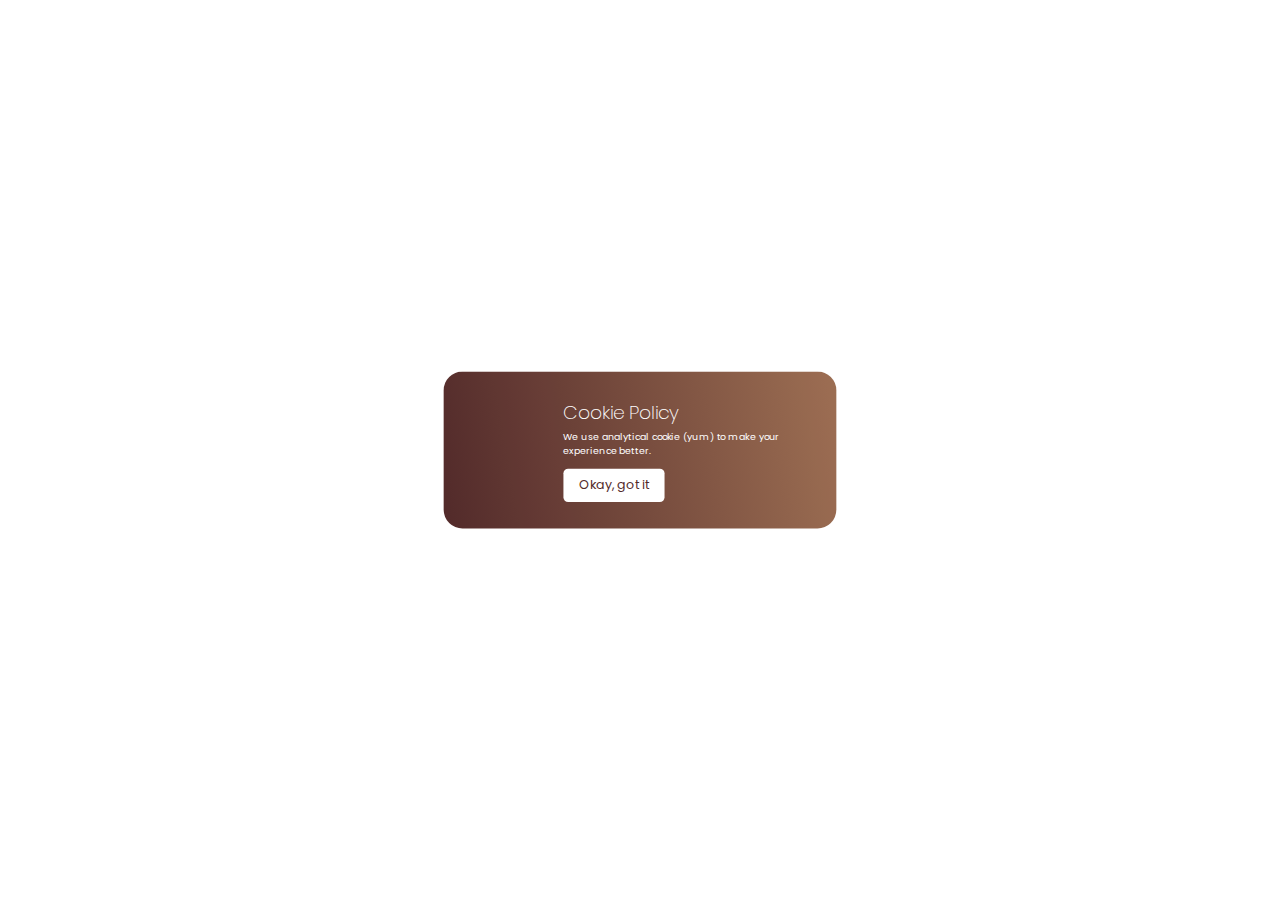
<file: cookies/index.html>
<!DOCTYPE html>
<html lang="en">
  <head>
    <meta charset="UTF-8" />
    <meta http-equiv="X-UA-Compatible" content="IE=edge" />
    <meta name="viewport" content="width=device-width, initial-scale=1.0" />
    <title>Cookie Popup</title>
    <link rel="preconnect" href="https://fonts.googleapis.com" />
    <link rel="preconnect" href="https://fonts.gstatic.com" crossorigin />
    <link
      href="https://fonts.googleapis.com/css2?family=Poppins:wght@200;300;400&display=swap"
      rel="stylesheet"
    />
    <script src="https://cdnjs.cloudflare.com/ajax/libs/gsap/3.10.4/gsap.min.js"></script>
    <link rel="stylesheet" href="style.css" />
  </head>
  <body>
    <div class="cookie-container">
      <!-- This is our cookie -->
      <svg
        class="cookie"
        width="106"
        height="106"
        viewBox="0 0 106 106"
        fill="none"
        xmlns="http://www.w3.org/2000/svg"
      >
        <g id="cookies-svgrepo-com 1" clip-path="url(#clip0_1_2)">
          <g>
            <path
              id="Vector"
              d="M99.2988 51.4183L94.2595 52.4261C92.5825 52.7615 90.8971 51.8893 90.2025 50.3264L84.8046 38.1807C84.3476 37.1524 83.4425 36.3922 82.351 36.1191L79.5389 35.4162C77.9117 35.0094 76.7703 33.5476 76.7703 31.8702V12.3811C76.7703 11.4704 76.4301 10.5923 75.8167 9.91908L69.0273 2.46885C62.906 0.530418 56.3075 -0.334351 49.4473 0.117391C23.0809 1.85438 1.72167 23.3028 0.112832 49.6772C-1.76432 80.454 22.6401 106 53.0114 106C81.9798 106 105.505 82.7556 105.989 53.9025L101.65 51.7334C100.923 51.3696 100.096 51.2589 99.2988 51.4183Z"
              fill="#FFE6A1"
            />
            <g id="Group">
              <path
                id="Vector_2"
                d="M69.4596 89.5516C69.1379 89.5516 68.8209 89.5331 68.5006 89.5274C66.4924 91.7801 63.577 93.2067 60.3217 93.2067C55.5268 93.2067 51.4616 90.124 49.9715 85.8368C43.413 83.2413 37.4973 79.3797 32.5256 74.546C31.7735 74.7727 30.9924 74.9308 30.1663 74.9308C25.6243 74.9308 21.9422 71.2488 21.9422 66.7067C21.9422 65.1204 22.4126 63.6524 23.1906 62.3961C23.1349 62.2965 23.0755 62.1999 23.0202 62.0999C17.3155 61.7131 12.8045 56.9752 12.8045 51.1723C12.8045 47.7524 14.3709 44.6997 16.8244 42.6886C16.5919 40.674 16.4596 38.6289 16.4596 36.5516C16.4596 26.1278 19.481 16.4153 24.6781 8.21852C9.85759 17.6153 0.0113869 34.1527 0.0113869 53C0.0113869 82.2711 23.7403 106 53.0114 106C71.8587 106 88.3959 96.1538 97.7929 81.3333C89.5961 86.5304 79.8836 89.5516 69.4596 89.5516Z"
                fill="#FFD796"
              />
              <path
                id="Vector_3"
                d="M41.1321 43.8621C43.6555 43.8621 45.7011 41.8165 45.7011 39.2931C45.7011 36.7697 43.6555 34.7241 41.1321 34.7241C38.6088 34.7241 36.5632 36.7697 36.5632 39.2931C36.5632 41.8165 38.6088 43.8621 41.1321 43.8621Z"
                fill="#FFD796"
              />
              <path
                id="Vector_4"
                d="M89.5632 74.0172C92.0865 74.0172 94.1321 71.9716 94.1321 69.4482C94.1321 66.9248 92.0865 64.8792 89.5632 64.8792C87.0398 64.8792 84.9942 66.9248 84.9942 69.4482C84.9942 71.9716 87.0398 74.0172 89.5632 74.0172Z"
                fill="#FFD796"
              />
              <path
                id="Vector_5"
                d="M47.9855 74.0172C49.7518 74.0172 51.1837 72.5853 51.1837 70.819C51.1837 69.0526 49.7518 67.6208 47.9855 67.6208C46.2192 67.6208 44.7873 69.0526 44.7873 70.819C44.7873 72.5853 46.2192 74.0172 47.9855 74.0172Z"
                fill="#FFD796"
              />
              <path
                id="Vector_6"
                d="M72.658 44.7757C74.4244 44.7757 75.8562 43.3438 75.8562 41.5775C75.8562 39.8111 74.4244 38.3792 72.658 38.3792C70.8917 38.3792 69.4598 39.8111 69.4598 41.5775C69.4598 43.3438 70.8917 44.7757 72.658 44.7757Z"
                fill="#FFD796"
              />
              <path
                id="Vector_7"
                d="M59.865 16.4482C61.6313 16.4482 63.0632 15.0163 63.0632 13.25C63.0632 11.4837 61.6313 10.0518 59.865 10.0518C58.0986 10.0518 56.6667 11.4837 56.6667 13.25C56.6667 15.0163 58.0986 16.4482 59.865 16.4482Z"
                fill="#FFD796"
              />
            </g>
            <g id="Group_2">
              <path
                id="Vector_8"
                d="M50.3519 47.076L48.2391 50.5974C46.9762 52.7021 48.1058 55.4287 50.4868 56.0239L56.7756 57.5961C58.7341 58.0857 60.7187 56.8951 61.2082 54.9366L61.9276 52.0588C62.0731 51.4767 62.0731 50.868 61.9276 50.2858L61.167 47.2431C60.6939 45.3502 58.8174 44.1627 56.9042 44.5453L52.7694 45.3721C51.7595 45.5744 50.8819 46.193 50.3519 47.076Z"
                fill="#B97850"
              />
              <path
                id="Vector_9"
                d="M60.9007 69.7018L58.6973 73.3742C57.6019 75.2 58.2925 77.5719 60.1968 78.5241L67.2115 82.0314C69.3029 83.0773 71.8249 81.9171 72.3922 79.6487L73.1147 76.7585L73.9592 73.38C74.4849 71.2773 73.0758 69.1816 70.9299 68.875L64.5515 67.9636C63.0961 67.7558 61.6572 68.4408 60.9007 69.7018Z"
                fill="#B97850"
              />
              <path
                id="Vector_10"
                d="M22.4449 47.8983L19.7558 52.3804C18.8928 53.8186 19.1195 55.6595 20.3054 56.8456L24.5376 61.0779C26.0781 62.6185 28.6154 62.4779 29.9765 60.7767L33.6047 56.2413C34.3173 55.3506 34.5732 54.1782 34.2964 53.0714L33.4689 49.7614C33.1262 48.3909 32.0248 47.3408 30.6398 47.0636L26.2959 46.1949C24.7812 45.8918 23.2397 46.5738 22.4449 47.8983Z"
                fill="#B97850"
              />
              <path
                id="Vector_11"
                d="M37.3259 18.2227L35.2522 21.6789C34.0492 23.684 35.0123 26.2876 37.2306 27.0271L41.7305 28.527C43.0439 28.9647 44.4918 28.6229 45.4709 27.6441L47.893 25.222C48.8008 24.3142 49.1658 22.9964 48.8544 21.7509L48.2209 19.2171C47.8141 17.5896 46.352 16.448 44.6747 16.448H40.4599C39.1763 16.4482 37.9865 17.1219 37.3259 18.2227Z"
                fill="#B97850"
              />
              <path
                id="Vector_12"
                d="M81.4701 46.4723L79.3545 48.588C77.9272 50.0152 77.9272 52.3296 79.3545 53.7571L80.3898 54.7925C81.5024 55.9051 83.2017 56.1808 84.6091 55.4771L90.5958 52.4839C92.1281 51.7177 92.9229 49.9902 92.5074 48.3281L92.2362 47.2435C91.7631 45.3506 89.8866 44.1631 87.9734 44.5457L83.3382 45.4728C82.6303 45.614 81.9804 45.962 81.4701 46.4723Z"
                fill="#B97850"
              />
              <path
                id="Vector_13"
                d="M67.8791 20.3835L65.4517 23.6202C64.56 24.809 64.477 26.4197 65.2416 27.694L67.4876 31.4373C68.5613 33.2269 70.913 33.7556 72.6493 32.5981L77.2102 29.5574C78.9563 28.3935 79.3659 26.0017 78.1069 24.3231L75.6275 21.0172C75.1813 20.4224 74.5646 19.9777 73.8592 19.7427L71.9591 19.1092C70.4664 18.6113 68.823 19.1247 67.8791 20.3835Z"
                fill="#B97850"
              />
              <path
                id="Vector_14"
                d="M36.6008 78.1305L34.2142 81.1138C32.682 83.0291 33.4337 85.8799 35.711 86.791L38.9169 88.0734C39.7885 88.422 40.7605 88.422 41.6319 88.0734L45.2297 86.6341C47.3853 85.772 48.2014 83.1446 46.9137 81.2128L46.2957 80.2859C45.9427 79.7565 45.4581 79.3288 44.8891 79.0441L41.0901 77.1446C39.5479 76.3738 37.6774 76.7848 36.6008 78.1305Z"
                fill="#B97850"
              />
            </g>
            <g id="Group_3">
              <path
                id="Vector_15"
                d="M29.073 60.6438L24.8409 56.4117C23.655 55.2258 23.4281 53.3847 24.2912 51.9466L26.9803 47.4646C27.2097 47.0824 27.5128 46.7721 27.848 46.5054L26.2961 46.1953C24.7814 45.8924 23.2397 46.5744 22.4449 47.8987L19.7558 52.3808C18.8928 53.819 19.1195 55.6599 20.3054 56.846L24.5376 61.0781C25.9654 62.506 28.2382 62.4717 29.6481 61.1069C29.4461 60.973 29.2514 60.8225 29.073 60.6438Z"
                fill="#A5694B"
              />
              <path
                id="Vector_16"
                d="M45.3912 27.2258L40.8914 25.7261C38.6732 24.9866 37.7097 22.383 38.913 20.3779L40.9866 16.9217C41.092 16.7457 41.2313 16.601 41.3619 16.4482H40.4597C39.1759 16.4482 37.9861 17.1219 37.3255 18.2229L35.2518 21.6789C34.0486 23.684 35.0117 26.2876 37.2302 27.0271L41.73 28.527C43.0435 28.9647 44.4914 28.6229 45.4705 27.644L45.811 27.3035C45.6711 27.2745 45.5291 27.2718 45.3912 27.2258Z"
                fill="#A5694B"
              />
              <path
                id="Vector_17"
                d="M60.2436 56.5452L53.9548 54.973C51.5736 54.3776 50.444 51.6512 51.7071 49.5465L53.8198 46.0251C54.0714 45.6059 54.4055 45.2521 54.7908 44.9682L52.7694 45.3725C51.7597 45.5744 50.8817 46.1932 50.3519 47.0764L48.2391 50.5978C46.9762 52.7025 48.1058 55.4291 50.4868 56.0243L56.7756 57.5965C58.1004 57.9277 59.4254 57.4781 60.303 56.5541C60.2832 56.5491 60.2635 56.5502 60.2436 56.5452Z"
                fill="#A5694B"
              />
              <path
                id="Vector_18"
                d="M70.9018 31.1211L68.6557 27.3778C67.8911 26.1035 67.9742 24.4932 68.8658 23.3041L71.2933 20.0675C71.5591 19.7129 71.8891 19.4351 72.2469 19.2046L71.9589 19.1088C70.4662 18.6113 68.8228 19.1247 67.8787 20.3833L65.4515 23.6198C64.5598 24.8088 64.4768 26.4193 65.2413 27.6935L67.4874 31.4369C68.5576 33.2204 70.8964 33.7494 72.6309 32.6072C71.9359 32.318 71.3206 31.819 70.9018 31.1211Z"
                fill="#A5694B"
              />
              <path
                id="Vector_19"
                d="M83.3233 54.549C81.8958 53.1215 81.8958 50.8073 83.3233 49.3799L85.4389 47.2642C85.949 46.7541 86.5989 46.4061 87.3067 46.2647L91.2082 45.4844C90.3735 44.691 89.1816 44.3037 87.9732 44.5455L83.3379 45.4726C82.6303 45.6142 81.9804 45.962 81.4701 46.4721L79.3545 48.5878C77.9272 50.0152 77.9272 52.3294 79.3545 53.7569L80.3898 54.7923C81.4335 55.8359 82.9862 56.1094 84.3369 55.563L83.3233 54.549Z"
                fill="#A5694B"
              />
              <path
                id="Vector_20"
                d="M64.7248 78.2174C62.8205 77.2653 62.1297 74.8933 63.2253 73.0675L65.4287 69.3954C65.7177 68.9141 66.1262 68.5491 66.5767 68.2532L64.5519 67.964C63.0961 67.7559 61.6574 68.4408 60.9009 69.7018L58.6975 73.3741C57.6021 75.2 58.2928 77.5719 60.197 78.5241L67.2117 82.0314C68.6097 82.7305 70.1875 82.4287 71.2577 81.4842L64.7248 78.2174Z"
                fill="#A5694B"
              />
              <path
                id="Vector_21"
                d="M42.572 87.4624L39.3662 86.1801C37.089 85.2693 36.3373 82.4181 37.8693 80.5028L40.256 77.5195C40.4075 77.3301 40.5777 77.1645 40.7574 77.0129C39.2862 76.4496 37.6018 76.879 36.6008 78.1305L34.2142 81.1138C32.682 83.029 33.4337 85.8799 35.711 86.791L38.9169 88.0734C39.7885 88.422 40.7605 88.422 41.6319 88.0734L42.9107 87.5618C42.7975 87.5289 42.6822 87.5065 42.572 87.4624Z"
                fill="#A5694B"
              />
            </g>
            <path
              id="Vector_22"
              d="M14.6299 74.9292C14.356 74.9292 14.0765 74.8668 13.8144 74.7364C12.9113 74.2849 12.5453 73.1874 12.997 72.2843L14.8247 68.6292C15.2764 67.7261 16.3712 67.3638 17.2768 67.8118C18.1798 68.2636 18.5459 69.3608 18.0941 70.2639L16.2664 73.9191C15.9462 74.5596 15.3011 74.9292 14.6299 74.9292Z"
              fill="#C98850"
            />
            <path
              id="Vector_23"
              d="M47.5286 98.6895H45.7009C44.6916 98.6895 43.8732 97.8722 43.8732 96.8619C43.8732 95.8517 44.6916 95.0342 45.7009 95.0342H47.5286C48.5379 95.0342 49.3562 95.8515 49.3562 96.8619C49.3562 97.8722 48.5379 98.6895 47.5286 98.6895Z"
              fill="#925F4A"
            />
            <path
              id="Vector_24"
              d="M40.2164 63.9654C39.9425 63.9654 39.663 63.9031 39.4009 63.7727C38.4979 63.3209 38.1318 62.2235 38.5836 61.3206L40.4113 57.6655C40.862 56.7642 41.957 56.4001 42.8633 56.8481C43.7664 57.2998 44.1324 58.3971 43.6807 59.3002L41.853 62.9553C41.5327 63.5961 40.8874 63.9654 40.2164 63.9654Z"
              fill="#C98850"
            />
            <g id="Group_4">
              <path
                id="Vector_25"
                d="M29.251 34.7241C28.9771 34.7241 28.6976 34.6618 28.4355 34.5314L24.7804 32.7037C23.8773 32.2519 23.5113 31.1547 23.963 30.2516C24.4137 29.3504 25.5096 28.9844 26.4151 29.4343L30.0703 31.2617C30.9733 31.7135 31.3394 32.8107 30.8876 33.7138C30.5673 34.3546 29.922 34.7241 29.251 34.7241Z"
                fill="#925F4A"
              />
              <path
                id="Vector_26"
                d="M51.1839 9.13774H47.5288C46.5195 9.13774 45.7011 8.32038 45.7011 7.31006C45.7011 6.29975 46.5195 5.48239 47.5288 5.48239H51.1839C52.1932 5.48239 53.0116 6.29975 53.0116 7.31006C53.0116 8.32038 52.1932 9.13774 51.1839 9.13774Z"
                fill="#925F4A"
              />
            </g>
            <path
              id="Vector_27"
              d="M58.4961 36.5516C57.8249 36.5516 57.1798 36.1822 56.8595 35.5415L55.0318 31.8863C54.5801 30.9833 54.9461 29.8856 55.8492 29.4343C56.7541 28.9844 57.8507 29.3504 58.3012 30.2516L60.1289 33.9067C60.5807 34.8098 60.2146 35.9075 59.3115 36.3588C59.049 36.4893 58.77 36.5516 58.4961 36.5516Z"
              fill="#C98850"
            />
            <g id="Group_5">
              <path
                id="Vector_28"
                d="M8.34046 45.5007C8.09471 45.3796 7.87174 45.2001 7.6939 44.9672C7.08316 44.1631 7.2403 43.0168 8.04461 42.4062L11.2996 39.9351C12.103 39.3241 13.2486 39.4827 13.8605 40.2858C14.4713 41.0899 14.3141 42.2362 13.5098 42.8468L10.2551 45.3177C9.6843 45.7508 8.9423 45.7972 8.34046 45.5007Z"
                fill="#925F4A"
              />
              <path
                id="Vector_29"
                d="M76.7701 65.7931C76.3024 65.7931 75.8347 65.6146 75.478 65.2577L71.8229 61.6026C71.109 60.8887 71.109 59.732 71.8229 59.0182C72.5367 58.3044 73.6934 58.3044 74.4072 59.0182L78.0624 62.6733C78.7762 63.3872 78.7762 64.5439 78.0624 65.2577C77.7053 65.6146 77.2376 65.7931 76.7701 65.7931Z"
                fill="#925F4A"
              />
            </g>
            <path
              id="Vector_30"
              d="M80.4252 84.069C79.9575 84.069 79.4899 83.8905 79.1331 83.5336C78.4193 82.8198 78.4193 81.6631 79.1331 80.9492L80.9608 79.1216C81.6747 78.4077 82.8313 78.4077 83.5452 79.1216C84.259 79.8354 84.259 80.9921 83.5452 81.7059L81.7175 83.5336C81.3604 83.8905 80.8929 84.069 80.4252 84.069Z"
              fill="#C98850"
            />
          </g>
          <g id="crumbs">
            <g id="Group_6">
              <path
                id="Vector_31"
                d="M84.0804 7.31028V11.9213C84.0804 13.2144 85.3861 14.0984 86.5867 13.6181L92.0695 11.425C92.7633 11.1474 93.2183 10.4754 93.2183 9.72819V7.31028C93.2183 6.301 92.3999 5.4826 91.3906 5.4826H85.9078C84.8988 5.4826 84.0804 6.301 84.0804 7.31028Z"
                fill="#FFE6A1"
              />
              <path
                id="Vector_32"
                d="M87.9877 21.7184L86.8215 29.8825C86.5471 31.8029 87.821 33.6032 89.723 33.9836L93.0701 34.6529C94.5226 34.9436 96.0066 34.3287 96.8283 33.0962L98.0871 31.2081C98.739 30.2299 98.881 28.9978 98.4682 27.8973L94.6553 17.7297C94.181 16.4652 92.5589 16.1139 91.6039 17.0689L89.0218 19.6508C88.4624 20.21 88.0997 20.9356 87.9877 21.7184Z"
                fill="#FFE6A1"
              />
            </g>
            <g id="Group_7">
              <path
                id="Vector_33"
                d="M97.15 31.4064L93.803 30.7371C91.9008 30.3566 90.6271 28.5562 90.9014 26.636L92.0676 18.4722C92.1718 17.744 92.5113 17.0791 93.0053 16.5379C92.5092 16.5128 91.9999 16.6724 91.6039 17.0683L89.0216 19.6504C88.4624 20.2096 88.0995 20.9352 87.9879 21.718L86.8217 29.8819C86.5473 31.8025 87.8212 33.6026 89.7232 33.9829L93.0703 34.6523C94.5226 34.9425 96.0068 34.3281 96.8285 33.0956L97.9297 31.4439C97.6705 31.4491 97.4111 31.4588 97.15 31.4064Z"
                fill="#FFD796"
              />
              <path
                id="Vector_34"
                d="M90.2418 9.96276C89.0412 10.4429 87.7355 9.55884 87.7355 8.26593V5.4826H85.9078C84.8985 5.4826 84.0801 6.301 84.0801 7.31028V11.9213C84.0801 13.2144 85.3859 14.0984 86.5865 13.6181L92.0693 11.425C92.763 11.1474 93.2181 10.4756 93.2181 9.72819V8.77233L90.2418 9.96276Z"
                fill="#FFD796"
              />
              <path
                id="Vector_35"
                d="M97.7846 39.8583L96.7043 42.0189C96.4472 42.5333 96.4472 43.1389 96.7043 43.6534L97.1972 44.6397C97.6889 45.6229 98.9309 45.9529 99.8456 45.3432L102.792 43.3791C103.3 43.0399 103.606 42.4694 103.606 41.8584V39.8893C103.606 38.642 102.384 37.7611 101.2 38.1557L98.8411 38.942C98.3815 39.095 98.0013 39.4246 97.7846 39.8583Z"
                fill="#FFD796"
              />
            </g>
          </g>
        </g>
      </svg>
      <div class="cookie-text">
        <h2 class="cookie-title">Cookie Policy</h2>
        <p class="cookie-subtitle">
          We use analytical cookie (yum) to make your experience better.
        </p>
        <button>Okay, got it</button>
      </div>
    </div>

    <script src="./app.js"></script>
  </body>
</html>
</file>
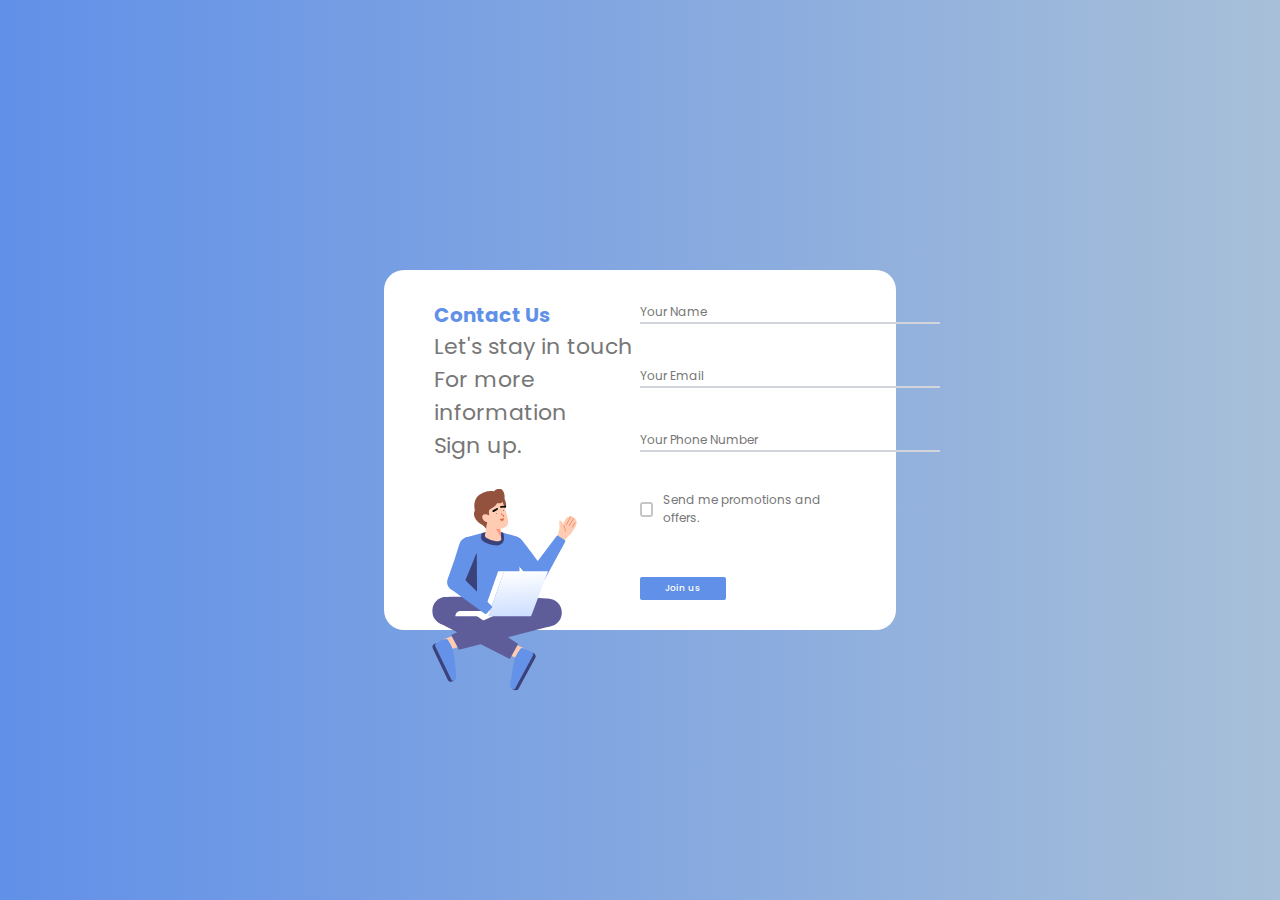
<file: form-anime/index.html>
<!DOCTYPE html>
<html lang="en">
  <head>
    <meta charset="UTF-8" />
    <meta http-equiv="X-UA-Compatible" content="IE=edge" />
    <meta name="viewport" content="width=device-width, initial-scale=1.0" />
    <link rel="preconnect" href="https://fonts.googleapis.com" />
    <link rel="preconnect" href="https://fonts.gstatic.com" crossorigin />
    <link
      href="https://fonts.googleapis.com/css2?family=Poppins:wght@200;300;400&display=swap"
      rel="stylesheet"
    />
    <script src="https://cdnjs.cloudflare.com/ajax/libs/gsap/3.10.4/gsap.min.js"></script>
    <link rel="stylesheet" href="style.css" />
    <title>Form Anime</title>
  </head>
  <body>
    <form>
      <!-- Left Side of the Form -->
      <div class="contact-left">
        <h1 class="title">Contact Us</h1>
        <p class="description">
          Let's stay in touch <br />
          For more information <br />
          Sign up.
        </p>
      </div>
      <!-- Right Side of the Form -->
      <div class="contact-right">
        <div class="input-container">
          <p class="placeholder">Your Name</p>
          <input type="text" autocomplete="off" class="input-name input" />
          <svg
            class="line-svg"
            width="300"
            height="2"
            viewBox="0 0 300 2"
            fill="none"
            xmlns="http://www.w3.org/2000/svg"
          >
            <path
              class="elastic-line"
              d="M0 0.999512C0 0.999512 60.5 0.999512 150 0.999512C239.5 0.999512 300 0.999512 300 0.999512"
              stroke="#D1D4DA"
              stroke-width="2"
            />
          </svg>
        </div>
        <div class="input-container">
          <p class="placeholder">Your Email</p>
          <input type="email" autocomplete="off" class="input-email input" />
          <svg
            class="line-svg"
            width="300"
            height="2"
            viewBox="0 0 300 2"
            fill="none"
            xmlns="http://www.w3.org/2000/svg"
          >
            <path
              class="elastic-line"
              d="M0 0.999512C0 0.999512 60.5 0.999512 150 0.999512C239.5 0.999512 300 0.999512 300 0.999512"
              stroke="#D1D4DA"
              stroke-width="2"
            />
          </svg>
        </div>
        <div class="input-container">
          <p class="placeholder">Your Phone Number</p>
          <input type="tel" autocomplete="off" class="input-number input" />
          <svg
            class="line-svg"
            width="300"
            height="2"
            viewBox="0 0 300 2"
            fill="none"
            xmlns="http://www.w3.org/2000/svg"
          >
            <path
              class="elastic-line"
              d="M0 0.999512C0 0.999512 60.5 0.999512 150 0.999512C239.5 0.999512 300 0.999512 300 0.999512"
              stroke="#D1D4DA"
              stroke-width="2"
            />
          </svg>
        </div>
        <div class="promo-container">
          <div class="checkbox-container">
            <span class="checkmark"></span>
            <div class="checkbox-fill"></div>
            <input type="checkbox" class="checkbox" />
            <svg
              width="19"
              height="16"
              viewBox="0 0 19 16"
              fill="none"
              xmlns="http://www.w3.org/2000/svg"
              class="tick-mark"
            >
              <path
                class="elastic-line"
                d="M2 8.5L6.5 13L17.5 2"
                stroke="white"
                stroke-width="4"
              />
            </svg>
          </div>
          <label class="checkbox-label">Send me promotions and offers.</label>
        </div>
        <button>Join us</button>
      </div>
      <!-- Character SVG -->
      <svg
        id="character"
        width="241"
        height="336"
        viewBox="0 0 241 336"
        fill="none"
        xmlns="http://www.w3.org/2000/svg"
      >
        <g>
          <path
            id="Vector"
            d="M6.93007 256.814L36.743 319.182L33.0458 320.95C31.7976 321.546 30.3642 321.623 29.0604 321.162C27.7565 320.702 26.6886 319.742 26.0927 318.495L0.776193 265.535C0.180297 264.288 0.103706 262.854 0.563854 261.55C1.0247 260.246 1.98468 259.179 3.23217 258.582L6.93007 256.814Z"
            fill="#3A4279"
          />
          <path
            id="Vector_2"
            d="M39.3886 242.73L18.8135 251.236L30.3562 267.559L48.5964 261.993L39.3886 242.73Z"
            fill="#FFCCB3"
          />
          <path
            id="Vector_3"
            d="M26.2462 251.887C26.2462 251.887 34.279 264.295 35.4909 271.227C36.7022 278.16 40.8526 313.227 39.736 316.388C38.9333 318.66 36.0179 319.635 34.1683 319.842C33.7624 319.885 33.3531 319.801 32.9974 319.601C32.6416 319.401 32.3562 319.095 32.1822 318.726L5.11971 262.113C4.66722 261.168 4.60389 260.084 4.94222 259.093C5.28124 258.102 5.99478 257.284 6.93109 256.814C10.6749 254.933 16.4021 252.114 18.8135 251.236C22.5406 249.88 25.0008 249.888 26.2462 251.887Z"
            fill="#6392E8"
          />
          <path
            id="Vector_4"
            d="M171.896 281.568L143.936 333.181C143.278 334.397 142.163 335.301 140.838 335.695C139.512 336.089 138.084 335.94 136.869 335.282L133.265 333.33L166.191 272.548L169.795 274.501C171.011 275.159 171.916 276.274 172.31 277.599C172.704 278.924 172.556 280.352 171.896 281.568Z"
            fill="#3A4279"
          />
          <path
            id="Vector_5"
            d="M134.488 256.843L154.607 266.377L142.254 282.096L124.318 275.616L134.488 256.843Z"
            fill="#FFCCB3"
          />
          <path
            id="Vector_6"
            d="M147.15 266.652C147.15 266.652 138.5 278.637 136.94 285.499C135.38 292.362 129.463 327.174 130.418 330.388C131.105 332.698 133.967 333.819 135.804 334.118C136.207 334.182 136.62 334.119 136.986 333.937C137.351 333.756 137.651 333.465 137.844 333.105L167.733 277.931C168.232 277.011 168.351 275.931 168.063 274.925C167.774 273.917 167.103 273.064 166.192 272.547C162.548 270.48 156.97 267.375 154.606 266.377C150.952 264.834 148.495 264.717 147.15 266.652Z"
            fill="#6392E8"
          />
          <path
            id="Vector_7"
            d="M195.099 183.321C195.099 183.321 202.801 221.569 196.824 229.063L44.5191 268.062L31.5312 243.734L120.47 203.376L138.282 178.962L195.099 183.321Z"
            fill="#5E5D9A"
          />
          <path
            id="Vector_8"
            d="M83.8226 181.09C83.8226 181.09 40.7559 178.754 19.4095 180.63C5.66418 181.838 0.709057 217.012 11.6781 223.411L129.4 283.687L143.272 258.619L67.3311 207.215L121.661 199.573L83.8226 181.09Z"
            fill="#5E5D9A"
          />
          <path
            id="Vector_9"
            d="M23.0297 226.405C35.7482 226.405 46.0587 216.095 46.0587 203.376C46.0587 190.657 35.7482 180.347 23.0297 180.347C10.3105 180.347 0 190.657 0 203.376C0 216.095 10.3105 226.405 23.0297 226.405Z"
            fill="#5E5D9A"
          />
          <path
            id="Vector_10"
            d="M192.998 229.379C205.717 229.379 216.028 219.069 216.028 206.349C216.028 193.631 205.717 183.32 192.998 183.32C180.279 183.32 169.969 193.631 169.969 206.349C169.969 219.069 180.279 229.379 192.998 229.379Z"
            fill="#5E5D9A"
          />
          <path
            id="Vector_11"
            d="M141.342 109.706C149.635 106.928 154.106 97.9532 151.329 89.6601C148.551 81.367 139.576 76.8957 131.283 79.6733C122.99 82.4509 118.518 91.4262 121.296 99.7193C124.074 108.012 133.049 112.484 141.342 109.706Z"
            fill="#6392E8"
          />
          <path
            id="Vector_12"
            d="M139.933 122.545C139.517 120.042 138.686 115.035 137.792 110.472L133.037 88.3867C133.037 88.3867 145.806 107.259 151.689 120.404C156.046 130.255 161.1 140.295 161.936 148.789L151.903 136.822L141.172 124.033L139.933 122.545Z"
            fill="#3A4279"
          />
          <path
            id="Vector_13"
            d="M223.729 59.417L230.689 46.5684L223.729 59.417Z"
            fill="#E56441"
          />
          <path
            id="Vector_14"
            d="M228.289 61.4987L235.874 49.5327L228.289 61.4987Z"
            fill="#E56441"
          />
          <path
            id="Vector_15"
            d="M233.708 63.7991L238.043 56.5522L233.708 63.7991Z"
            fill="#E56441"
          />
          <path
            id="Vector_16"
            d="M222.009 70.7293C221.972 66.2809 219.303 60.897 219.303 60.897L222.009 70.7293Z"
            fill="#E56441"
          />
          <g id="hand">
            <path
              id="Vector_17"
              d="M129.913 97.6787C127.487 85.7009 133.193 86.01 135.092 84.1054C135.092 84.1054 142.215 78.2313 147.643 83.7071C153.388 89.499 186.322 134.491 186.322 134.491L165.715 153.443L161.842 148.821L151.808 136.855L141.077 124.065L139.744 122.609L125.267 106.211C125.267 106.211 131.285 103.984 129.913 97.6787Z"
              fill="#6392E8"
            />
            <path
              id="Vector_18"
              d="M206.904 83.8368C211.801 74.906 209.448 73.3898 211.531 68.308C213.583 63.3494 209.939 51.0583 213.428 52.734C216.916 54.4103 217.995 58.8642 217.995 58.8642C220.381 54.6442 222.578 46.8794 228.288 45.9904C234 45.1015 234.506 46.8989 237.743 49.5554C246.355 56.7207 235.373 67.4893 233.54 71.5903C232.361 74.1604 223.696 81.9969 222.736 83.7101L218.375 90.0359L206.904 83.8368Z"
              fill="#FFCCB3"
            />
            <path
              id="Vector_19"
              d="M223.729 59.417L230.689 46.5684"
              stroke="#E56441"
              stroke-width="0.94666"
              stroke-linecap="round"
            />
            <path
              id="Vector_20"
              d="M228.289 61.4987L235.874 49.5327"
              stroke="#E56441"
              stroke-width="0.94666"
              stroke-linecap="round"
            />
            <path
              id="Vector_21"
              d="M233.708 63.7991L238.043 56.5522"
              stroke="#E56441"
              stroke-width="0.94666"
              stroke-linecap="round"
            />
            <path
              id="Vector_22"
              d="M222.009 70.7293C221.972 66.2809 219.303 60.897 219.303 60.897"
              stroke="#E56441"
              stroke-width="0.94666"
              stroke-linecap="round"
            />
            <path
              id="Vector_23"
              d="M165.542 134.132L207.445 78.3291C207.711 78.0012 208.091 77.784 208.508 77.7193C208.926 77.6539 209.354 77.7458 209.707 77.9776L220.68 85.2334C221.201 85.5871 221.572 86.1217 221.722 86.7329C221.872 87.3448 221.788 87.9908 221.488 88.5443L187.791 150.688L165.542 134.132Z"
              fill="#6392E8"
            />
          </g>
          <path
            id="Vector_24"
            d="M175.722 157.701C183.472 157.701 189.754 151.419 189.754 143.669C189.754 135.92 183.472 129.637 175.722 129.637C167.972 129.637 161.689 135.92 161.689 143.669C161.689 151.419 167.972 157.701 175.722 157.701Z"
            fill="#6392E8"
          />
          <path
            id="Vector_25"
            d="M113.496 71.77C113.496 71.77 137.01 77.9928 141.047 79.6079C145.084 81.2222 145.352 87.681 145.622 92.256C145.89 96.8304 144.987 199.573 144.987 199.573L92.9462 197.572L54.0278 174.79C54.0278 174.79 55.7194 93.2682 56.2583 89.5007C56.7964 85.7332 52.5673 82.4885 57.1514 80.5922L86.619 72.808L113.496 71.77Z"
            fill="#6392E8"
          />
          <path
            id="Vector_26"
            d="M74.3373 108.371L74.7563 184.281L52.3838 159.345L63.2081 106.009L74.3373 108.371Z"
            fill="#3A4279"
          />
          <path
            id="Vector_27"
            d="M82.7832 73.9679C82.7832 73.9679 79.4543 80.6634 82.7832 85.2816C86.1122 89.8998 99.4391 94.3857 108.544 94.2541C117.648 94.1219 122.472 85.4417 118.345 73.2885L103.266 69.0518L86.6211 72.8081L82.7832 73.9679Z"
            fill="#3A4279"
          />
          <path
            id="Vector_28"
            d="M120.472 16.2686C120.472 16.2686 127.029 30.4162 120.036 33.3386C113.043 36.261 113.858 16.9549 120.472 16.2686Z"
            fill="#93523E"
          />
          <path
            id="Vector_29"
            d="M113.076 61.5408L114.973 82.929C114.973 82.929 116.792 85.7964 109.71 87.3021C105.154 88.2711 92.8863 83.4378 90.5069 81.9878C89.4947 81.4504 88.7018 80.5767 88.2646 79.5179C87.8274 78.4591 87.7724 77.2805 88.1108 76.1862C88.834 73.568 91.8309 51.7642 91.8309 51.7642L113.076 61.5408Z"
            fill="#FFCCB3"
          />
          <path
            id="Vector_30"
            d="M113.442 65.6639L102.143 60.0815L114.74 80.2919L113.442 65.6639Z"
            fill="#FF967C"
          />
          <path
            id="Vector_31"
            d="M116.708 20.3631C116.708 20.3631 123.339 36.9939 125.744 48.6612C128.171 60.4316 124.299 63.3714 119.189 65.1027C115.16 66.4678 108.725 67.5566 104.347 66.1866C96.3651 63.6874 88.5558 56.4747 86.6881 54.9933C83.7963 52.6995 80.9407 42.295 85.1795 36.4085C89.4183 30.5226 106.118 12.0248 116.708 20.3631Z"
            fill="#FFCCB3"
          />
          <path
            id="eye"
            d="M108.17 43.3188C109.052 42.9721 109.337 41.5993 108.807 40.2537C108.278 38.9074 107.134 38.0978 106.252 38.4444C105.37 38.7911 105.084 40.1639 105.613 41.5102C106.143 42.8559 107.288 43.6662 108.17 43.3188Z"
            fill="#080B09"
          />
          <path
            id="eye"
            d="M120.291 38.4621C121.173 38.1154 121.458 36.7427 120.928 35.3963C120.399 34.0507 119.255 33.2404 118.373 33.5877C117.491 33.9344 117.205 35.3072 117.735 36.6529C118.264 37.9992 119.409 38.8088 120.291 38.4621Z"
            fill="#080B09"
          />
          <path
            id="Vector_32"
            d="M115.845 40.7588C115.845 40.7588 114.768 44.0181 117.032 43.7007C119.184 43.3227 120.643 44.3857 118.764 46.5695"
            fill="#E56441"
          />
          <path
            id="Vector_33"
            d="M115.845 40.7588C115.845 40.7588 114.768 44.0181 117.032 43.7007C119.184 43.3227 120.643 44.3857 118.764 46.5695"
            stroke="#E56441"
            stroke-width="0.94666"
            stroke-linecap="round"
          />
          <path
            id="Vector_34"
            d="M118.869 49.4505L118.88 49.4478L118.891 49.4443C118.922 49.4352 118.956 49.4338 118.987 49.4415C119.019 49.4492 119.048 49.4652 119.072 49.4881C119.096 49.5104 119.113 49.5397 119.122 49.571C119.131 49.6023 119.131 49.6357 119.123 49.6677L119.116 49.6949L119.113 49.7227C118.975 51.1491 118.62 51.9963 118.189 52.4732C117.772 52.9333 117.25 53.0865 116.658 53.0412C116.05 52.9953 115.383 52.7391 114.736 52.3876C114.097 52.0402 113.503 51.6134 113.044 51.2473C113.013 51.218 112.99 51.1811 112.977 51.1408C112.963 51.0976 112.962 51.0517 112.973 51.0085C112.984 50.9646 113.007 50.925 113.038 50.8929C113.07 50.8616 113.11 50.8393 113.154 50.8289L113.157 50.8275C114.907 50.3848 117.547 49.7624 118.869 49.4505Z"
            fill="#E56441"
            stroke="#E56441"
          />
          <path
            id="eyebrow"
            d="M100.491 37.62L100.657 37.8525C100.869 38.2124 101.215 38.4742 101.62 38.58C102.023 38.6858 102.453 38.628 102.815 38.4178L108.931 34.6496C109.235 34.479 109.464 34.2013 109.572 33.8706C109.68 33.5399 109.661 33.18 109.517 32.8633C109.437 32.6656 109.318 32.486 109.164 32.3377C109.011 32.1894 108.827 32.0753 108.626 32.0029C108.426 31.9312 108.211 31.9019 107.999 31.9186C107.786 31.9353 107.579 31.9966 107.392 32.0989L101.109 35.6353C100.936 35.7223 100.782 35.8435 100.656 35.9917C100.531 36.1393 100.436 36.3113 100.378 36.4965C100.321 36.6816 100.301 36.8765 100.321 37.0701C100.339 37.2629 100.398 37.4502 100.491 37.62Z"
            fill="#080B09"
          />
          <path
            id="eyebrow"
            d="M121.622 27.9549L114.443 28.6205C114.231 28.6427 114.026 28.7096 113.841 28.8175C113.657 28.9247 113.497 29.0702 113.373 29.2435C113.25 29.4168 113.164 29.6152 113.122 29.8241C113.08 30.0336 113.083 30.2494 113.131 30.4576C113.192 30.8001 113.38 31.1071 113.657 31.3173C113.935 31.5275 114.281 31.6264 114.628 31.5937L121.802 31.2136C122.219 31.1808 122.606 30.9838 122.878 30.6671C123.15 30.3503 123.286 29.9382 123.255 29.5212L123.26 29.2358C123.24 29.043 123.181 28.8557 123.087 28.6859C122.993 28.516 122.865 28.3671 122.713 28.248C122.56 28.1283 122.384 28.0406 122.197 27.9905C122.01 27.9403 121.814 27.9278 121.622 27.9549Z"
            fill="#080B09"
          />
          <path
            id="Vector_35"
            d="M108.475 23.6813C108.475 23.6813 104.892 30.4993 98.3918 32.5216C91.8912 34.5432 95.4437 44.8029 95.4437 44.8029C95.4437 44.8029 90.9863 40.3692 85.862 42.8648C80.7384 45.3612 84.6277 55.1566 91.7068 55.2819L89.7813 66.3046C89.7813 66.3046 86.1961 61.8395 82.4258 59.4504C78.6548 57.0619 65.1093 47.7879 71.0934 35.5749C71.0934 35.5749 66.4118 18.4248 79.2514 9.53365C92.091 0.641849 103.204 3.99724 103.204 3.99724C103.204 3.99724 106.265 -0.858349 113.36 0.133651C120.455 1.12565 122.091 13.9193 119.742 18.5466C117.392 23.1738 113.563 25.1404 108.475 23.6813Z"
            fill="#93523E"
          />
          <path
            id="Vector_36"
            d="M54.9838 92.0382C64.0127 83.8028 66.6789 88.8561 69.2888 89.507C69.2888 89.507 77.9877 92.6 76.0789 100.07C74.0615 107.975 52.3823 159.345 52.3823 159.345L25.5356 151.404L27.5113 145.706L32.6223 130.95L38.0815 115.172L38.6454 113.28L45.2754 92.435C45.2754 92.435 50.2786 96.4545 54.9838 92.0382Z"
            fill="#6392E8"
          />
          <path
            id="Vector_37"
            d="M72.8654 106.29C78.5535 99.6456 77.778 89.6484 71.1341 83.9609C64.4901 78.2727 54.4928 79.0482 48.8054 85.6922C43.1172 92.3362 43.892 102.333 50.5367 108.021C57.1806 113.709 67.1772 112.934 72.8654 106.29Z"
            fill="#6392E8"
          />
          <path
            id="Vector_38"
            d="M38.9384 169.606C46.6885 169.606 52.9712 163.324 52.9712 155.574C52.9712 147.824 46.6885 141.542 38.9384 141.542C31.1889 141.542 24.9062 147.824 24.9062 155.574C24.9062 163.324 31.1889 169.606 38.9384 169.606Z"
            fill="#6392E8"
          />
          <path
            id="Vector_39"
            d="M120.028 137.319L92.9779 212.26H38.5898C38.5898 209.972 39.499 207.777 41.1168 206.159C42.7354 204.541 44.9296 203.632 47.2178 203.632H86.5657L109.923 137.319H120.028Z"
            fill="white"
          />
          <path
            id="Vector_40"
            d="M120.026 137.319H192.999L164.777 212.26H92.9766L120.026 137.319Z"
            fill="url(#paint0_linear_277_145)"
          />
          <path
            id="Vector_41"
            d="M49.7255 146.728L99.5678 195.569C99.8581 195.876 100.024 196.28 100.034 196.703C100.043 197.126 99.8964 197.537 99.6207 197.858L90.992 207.787C90.5737 208.257 89.9952 208.556 89.3686 208.624C88.7428 208.692 88.1135 208.525 87.6039 208.155L30.4014 166.62L49.7255 146.728Z"
            fill="#6392E8"
          />
        </g>
        <defs>
          <linearGradient
            id="paint0_linear_277_145"
            x1="140.498"
            y1="137.141"
            x2="153.471"
            y2="296.846"
            gradientUnits="userSpaceOnUse"
          >
            <stop stop-color="white" />
            <stop offset="1" stop-color="#94B9FF" />
          </linearGradient>
        </defs>
      </svg>
      <div class="submitted">
        <p>
          Thanks for submitting. <br />
          you'll hear from us soon. ❤️
        </p>
      </div>
    </form>
    <script src="app.js"></script>
  </body>
</html>
</file>
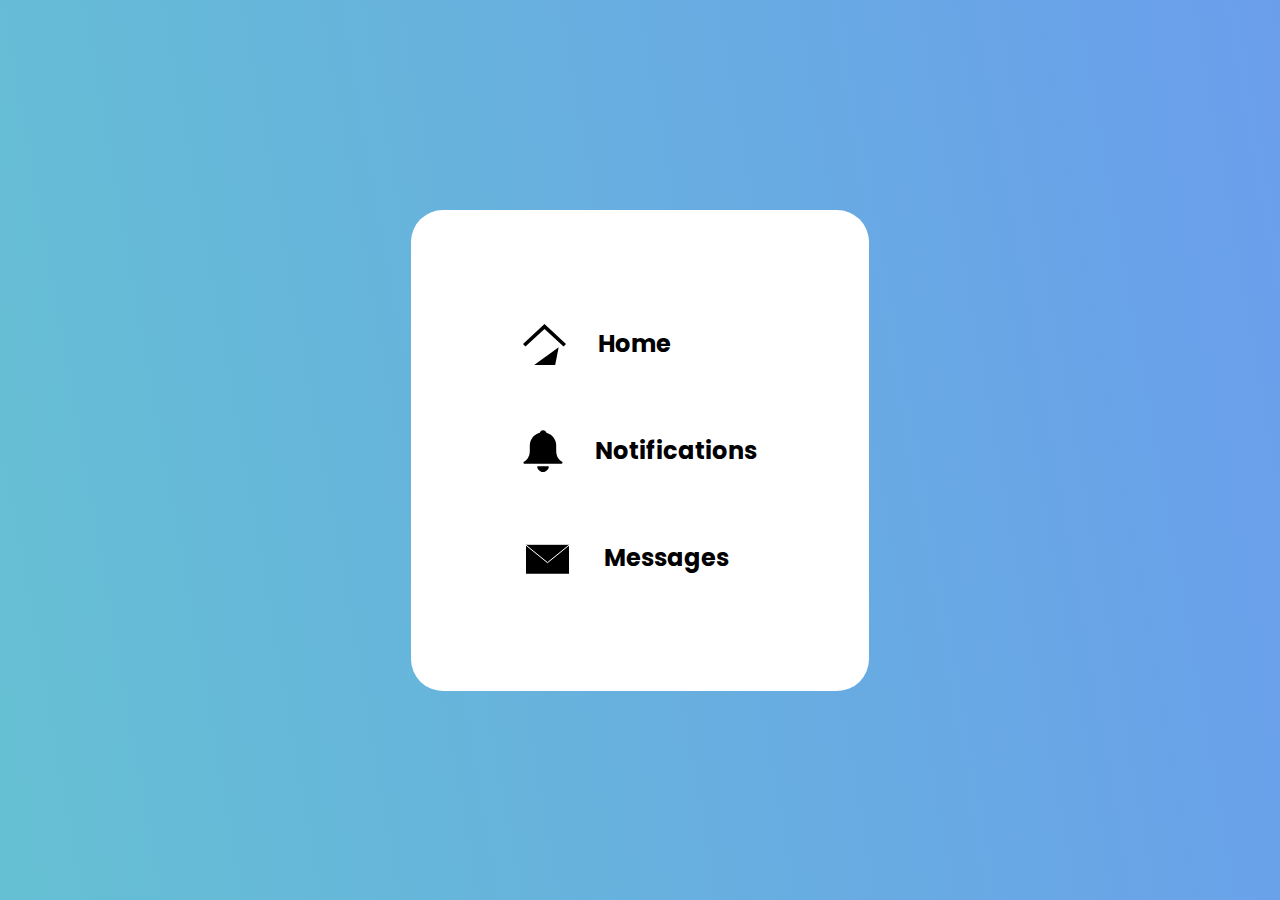
<file: micro-anime/index.html>
<!DOCTYPE html>
<html lang="en">
  <head>
    <meta charset="UTF-8" />
    <meta http-equiv="X-UA-Compatible" content="IE=edge" />
    <meta name="viewport" content="width=device-width, initial-scale=1.0" />
    <link rel="preconnect" href="https://fonts.googleapis.com" />
    <link rel="preconnect" href="https://fonts.gstatic.com" crossorigin />
    <link
      href="https://fonts.googleapis.com/css2?family=Poppins:wght@200;300;400&display=swap"
      rel="stylesheet"
    />
    <script src="https://cdnjs.cloudflare.com/ajax/libs/gsap/3.10.4/gsap.min.js"></script>
    <link rel="stylesheet" href="style.css" />
    <title>Micro anime</title>
  </head>
  <body>
    <div class="container">
      <div class="home">
        <svg
          class="home-svg"
          width="43"
          height="43"
          viewBox="0 0 43 43"
          fill="none"
          xmlns="http://www.w3.org/2000/svg"
        >
          <g clip-path="url(#clip0_48_12)">
            <path
              d="M35.6667 25.3372L32.0833 43.4384H10.5833DocumentL7 25.3372L21.3333 12L35.6667 25.3372ZM23.125 36.2717C23.125 35.2827 22.3223 34.48 21.3333 34.48C20.3443 34.48 19.5417 35.2827 19.5417 36.2717C19.5417 37.2607 20.3443 38.0634 21.3333 38.0634C22.3223 38.0634 23.125 37.2607 23.125 36.2717ZM24.9167 27.3134C24.9167 25.3336 23.3113 23.73 21.3333 23.73C19.3553 23.73 17.75 25.3336 17.75 27.3134C17.75 29.2932 19.3553 30.8967 21.3333 30.8967C23.3113 30.8967 24.9167 29.2932 24.9167 27.3134Z"
              fill="black"
              class="house"
            />
            <path
              d="M40.5615 24.5983L43 21.9735L21.5 2L0 21.9466L2.43846 24.5714L21.5 6.89125L40.5615 24.5983Z"
              fill="black"
              class="roof"
            />
            <path
              d="M17.9348 27.7602C19.853 28.0433 24.4903 28.4395 26.569 27.3798L26.5362 27.1464C25.9127 27.5201 24.8348 27.7425 24.2349 27.7078C23.5709 26.5062 22.5195 25.9994 21.1388 26.0008C20.3967 26.0015 20.0267 26.3267 19.3043 26.4966C18.4519 26.6971 17.6208 26.2382 17.1033 26.9249C16.7954 27.3336 16.3937 27.8013 16.2334 28.3563C17.4839 27.9968 18.3635 28.7398 19.8639 29.6312C22.0715 30.9426 24.0877 29.7852 24.4008 28.0415C22.7824 28.2473 18.7308 28.254 17.9348 27.7602Z"
              fill="#1DA1F2"
              class="left-feather feather"
            />
            <path
              d="M24.2067 27.203C22.2762 27.0206 17.6245 26.8676 15.6042 28.0347L15.6491 28.2661C16.2522 27.8602 17.317 27.5817 17.9179 27.585C18.6439 28.7502 19.7204 29.2012 21.0991 29.1276C21.8402 29.0881 22.1926 28.744 22.9051 28.5365C23.7458 28.2916 24.5998 28.7064 25.0807 27.9935C25.3668 27.5693 25.7435 27.0812 25.8745 26.5186C24.6445 26.943 23.7272 26.2471 22.1823 25.4354C19.909 24.2414 17.9562 25.5027 17.7347 27.2604C19.3402 26.9702 23.3858 26.7514 24.2067 27.203Z"
              fill="#ffc107"
              class="right-feather feather"
            />
          </g>
        </svg>
        <h2 class="home-title">Home</h2>
      </div>
      <div class="notifications">
        <svg
          class="notification-svg"
          width="40"
          height="43"
          viewBox="0 0 40 43"
          fill="none"
          xmlns="http://www.w3.org/2000/svg"
        >
          <g clip-path="url(#clip0_46_15)">
            <path
              d="M24.7731 4.17811C25.4758 4.46156 26.1511 4.801 26.7987 5.19643C26.8228 5.21392 26.8504 5.22792 26.8745 5.24542C27.4946 5.63384 28.0734 6.06076 28.6039 6.52268C29.7373 7.51299 30.6813 8.67478 31.4288 9.99053C31.8009 10.6484 32.1213 11.3343 32.3865 12.0412C32.6587 12.7725 32.8619 13.5179 32.9997 14.2842C33.1341 15.0541 33.203 15.8414 33.203 16.6498C33.203 18.2455 33.203 19.1098 33.203 19.2148C33.2064 20.0337 33.2099 20.835 33.2168 21.6154V21.6224C33.2202 22.3292 33.265 23.0396 33.3511 23.75C33.4373 24.4533 33.5613 25.1322 33.7232 25.7866C33.8851 26.4305 34.1056 27.0534 34.3778 27.6482C34.6602 28.2606 35.0047 28.8625 35.4078 29.4469H35.4113C35.8109 30.0208 36.3104 30.5912 36.9098 31.1511C37.5299 31.7285 38.2465 32.2989 39.0664 32.8518C39.5349 33.1702 39.6624 33.8176 39.3455 34.2935C39.1491 34.591 38.8253 34.7554 38.4945 34.7554V34.7589H29.2447H20.0017H10.7519H1.50547C0.937045 34.7589 0.478859 34.2935 0.478859 33.7161C0.478859 33.3382 0.678669 33.0057 0.97494 32.8238C1.80519 32.2534 2.5183 31.6865 3.11429 31.1266C3.70683 30.5702 4.20291 29.9998 4.60253 29.4119C4.61287 29.3944 4.62665 29.3769 4.64043 29.3629C5.02627 28.789 5.35699 28.2046 5.62915 27.6098C5.90819 27.0044 6.13212 26.3815 6.29748 25.7411C6.30092 25.7271 6.30437 25.7131 6.30781 25.7026C6.46628 25.0797 6.58686 24.4218 6.66954 23.7325C6.75222 23.0396 6.79701 22.3222 6.79701 21.5839V16.6498C6.79701 15.8554 6.86591 15.0681 7.00715 14.2807C7.1484 13.4969 7.35165 12.7445 7.62381 12.0272C7.89252 11.3098 8.21635 10.6204 8.59186 9.96254C9.34976 8.63278 10.2902 7.4815 11.4409 6.48419C12.0024 5.99778 12.6087 5.55336 13.2598 5.15793C13.9178 4.75901 14.6 4.42307 15.3027 4.15012C15.7919 3.96115 16.2983 3.80368 16.8151 3.67421C16.9908 3.04782 17.2939 2.54042 17.7246 2.15199C18.3171 1.61659 19.0957 1.35064 20.0637 1.36114C21.0215 1.36814 21.7966 1.63759 22.3822 2.17299C24.4527 4.04514 21.8758 3.01633 24.7731 4.17811Z"
              fill="black"
              class="bell"
            />
            <path
              d="M8.5575 0.787179C8.30602 0.146798 7.5929 -0.168143 6.96247 0.0873093C5.2503 0.78018 3.80684 1.753 2.64587 3.01626C1.4849 4.28303 0.61676 5.83674 0.0552236 7.69139C-0.144587 8.34927 0.220584 9.04914 0.868246 9.2521C1.51591 9.45507 2.20491 9.08414 2.40472 8.42626C2.85257 6.94603 3.53813 5.71426 4.44761 4.72045C5.36054 3.72663 6.50428 2.96027 7.8685 2.40738C8.49894 2.15193 8.80899 1.42756 8.5575 0.787179Z"
              fill="black"
              class="left-soundwave wave"
            />
            <path
              d="M25.1003 40.0291C25.4242 39.4587 25.6481 38.8359 25.7755 38.157C25.7893 38.101 25.7997 38.045 25.8031 37.9855C25.8031 37.6321 25.5206 37.3486 25.1761 37.3486H14.8342C14.8342 37.3486 14.7343 37.3591 14.724 37.3591C14.3863 37.4221 14.159 37.7511 14.221 38.094C14.345 38.8009 14.5724 39.4447 14.9065 40.0291C15.2407 40.6135 15.6748 41.1384 16.2156 41.6038C16.7531 42.0693 17.3422 42.4157 17.976 42.6501C18.6099 42.8811 19.2851 43.0001 20.0017 43.0001C20.7148 43.0001 21.39 42.8846 22.0274 42.6501C22.6647 42.4157 23.2504 42.0658 23.7912 41.6038C24.3286 41.1419 24.7662 40.6135 25.1003 40.0291Z"
              fill="black"
              class="ringer"
            />
            <path
              d="M31.437 0.788644C31.1855 1.42902 31.4955 2.15339 32.126 2.40884C33.4902 2.96174 34.6339 3.7281 35.5469 4.72541C36.4564 5.71573 37.1419 6.9475 37.5898 8.43122C37.7896 9.0891 38.4786 9.46003 39.1262 9.25707C39.7739 9.05411 40.1391 8.35424 39.9393 7.69636C39.3812 5.8452 38.5096 4.29149 37.3486 3.02123C36.1876 1.75446 34.7442 0.781645 33.032 0.0887742C32.4016 -0.166678 31.6885 0.148263 31.437 0.788644Z"
              fill="black"
              class="right-soundwave wave"
            />
          </g>
        </svg>
        <h2 class="notifications-title">Notifications</h2>
      </div>
      <div class="messages">
        <svg
          class="messages-svg"
          width="49"
          height="43"
          viewBox="0 0 49 43"
          fill="none"
          xmlns="http://www.w3.org/2000/svg"
        >
          <rect x="3" y="10" width="43" height="27" fill="#272727" />
          <rect
            class="note"
            x="9"
            y="28"
            width="31"
            height="9"
            fill="#1DA1F2"
          />
          <path
            d="M24.5 27.3893L3 9.96533V37.6251H46V9.96533L24.5 27.3893Z"
            fill="black"
          />
          <path
            d="M24.1846 26.388L24.5 26.6444L24.8154 26.388L46.033 9.13796L47.1252 8.25L45.7176 8.25L3.28238 8.25L1.87477 8.25L2.96696 9.13796L24.1846 26.388Z"
            fill="black"
            stroke="white"
            class="flap"
          />
        </svg>
        <h2 class="messages-title">Messages</h2>
      </div>
    </div>
    <script src="app.js"></script>
  </body>
</html>
</file>
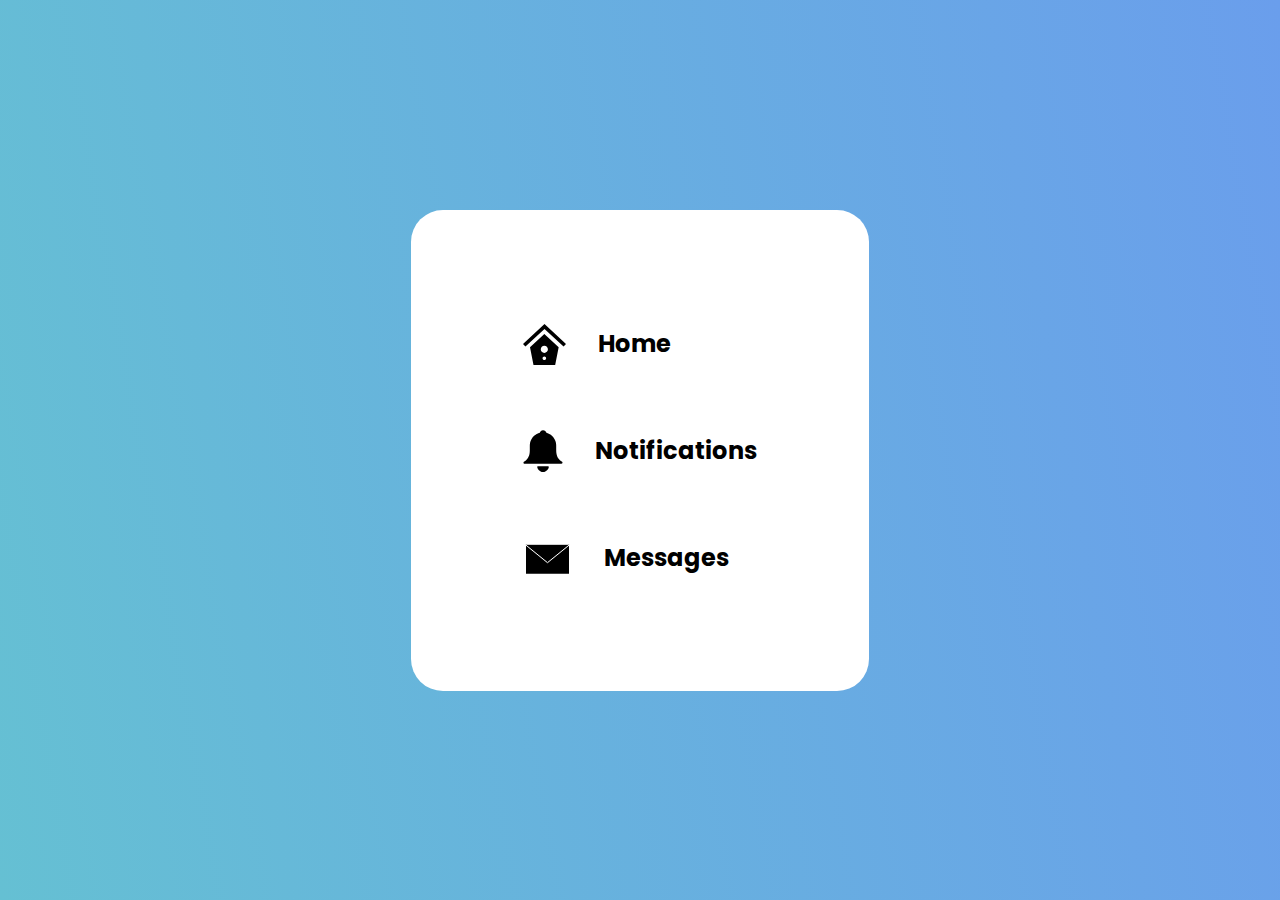
<file: MicroAnime/index.html>
<!DOCTYPE html>
<html lang="en">
  <head>
    <meta charset="UTF-8" />
    <meta http-equiv="X-UA-Compatible" content="IE=edge" />
    <meta name="viewport" content="width=device-width, initial-scale=1.0" />
    <link rel="preconnect" href="https://fonts.googleapis.com" />
    <link rel="preconnect" href="https://fonts.gstatic.com" crossorigin />
    <link
      href="https://fonts.googleapis.com/css2?family=Poppins:wght@200;300;400&display=swap"
      rel="stylesheet"
    />
    <script src="https://cdnjs.cloudflare.com/ajax/libs/gsap/3.10.4/gsap.min.js"></script>
    <link rel="stylesheet" href="style.css" />
    <title>Micro anime</title>
  </head>
  <body>
    <div class="container">
      <div class="home">
        <svg
          class="home-svg"
          width="43"
          height="43"
          viewBox="0 0 43 43"
          fill="none"
          xmlns="http://www.w3.org/2000/svg"
        >
          <g clip-path="url(#clip0_48_12)">
            <path
              d="M35.6667 25.3372L32.0833 43.4384H10.5833L7 25.3372L21.3333 12L35.6667 25.3372ZM23.125 36.2717C23.125 35.2827 22.3223 34.48 21.3333 34.48C20.3443 34.48 19.5417 35.2827 19.5417 36.2717C19.5417 37.2607 20.3443 38.0634 21.3333 38.0634C22.3223 38.0634 23.125 37.2607 23.125 36.2717ZM24.9167 27.3134C24.9167 25.3336 23.3113 23.73 21.3333 23.73C19.3553 23.73 17.75 25.3336 17.75 27.3134C17.75 29.2932 19.3553 30.8967 21.3333 30.8967C23.3113 30.8967 24.9167 29.2932 24.9167 27.3134Z"
              fill="black"
              class="house"
            />
            <path
              d="M40.5615 24.5983L43 21.9735L21.5 2L0 21.9466L2.43846 24.5714L21.5 6.89125L40.5615 24.5983Z"
              fill="black"
              class="roof"
            />
            <path
              d="M17.9348 27.7602C19.853 28.0433 24.4903 28.4395 26.569 27.3798L26.5362 27.1464C25.9127 27.5201 24.8348 27.7425 24.2349 27.7078C23.5709 26.5062 22.5195 25.9994 21.1388 26.0008C20.3967 26.0015 20.0267 26.3267 19.3043 26.4966C18.4519 26.6971 17.6208 26.2382 17.1033 26.9249C16.7954 27.3336 16.3937 27.8013 16.2334 28.3563C17.4839 27.9968 18.3635 28.7398 19.8639 29.6312C22.0715 30.9426 24.0877 29.7852 24.4008 28.0415C22.7824 28.2473 18.7308 28.254 17.9348 27.7602Z"
              fill="#1DA1F2"
              class="left-feather feather"
            />
            <path
              d="M24.2067 27.203C22.2762 27.0206 17.6245 26.8676 15.6042 28.0347L15.6491 28.2661C16.2522 27.8602 17.317 27.5817 17.9179 27.585C18.6439 28.7502 19.7204 29.2012 21.0991 29.1276C21.8402 29.0881 22.1926 28.744 22.9051 28.5365C23.7458 28.2916 24.5998 28.7064 25.0807 27.9935C25.3668 27.5693 25.7435 27.0812 25.8745 26.5186C24.6445 26.943 23.7272 26.2471 22.1823 25.4354C19.909 24.2414 17.9562 25.5027 17.7347 27.2604C19.3402 26.9702 23.3858 26.7514 24.2067 27.203Z"
              fill="#ffc107"
              class="right-feather feather"
            />
          </g>
        </svg>
        <h2 class="home-title">Home</h2>
      </div>
      <div class="notifications">
        <svg
          class="notification-svg"
          width="40"
          height="43"
          viewBox="0 0 40 43"
          fill="none"
          xmlns="http://www.w3.org/2000/svg"
        >
          <g clip-path="url(#clip0_46_15)">
            <path
              d="M24.7731 4.17811C25.4758 4.46156 26.1511 4.801 26.7987 5.19643C26.8228 5.21392 26.8504 5.22792 26.8745 5.24542C27.4946 5.63384 28.0734 6.06076 28.6039 6.52268C29.7373 7.51299 30.6813 8.67478 31.4288 9.99053C31.8009 10.6484 32.1213 11.3343 32.3865 12.0412C32.6587 12.7725 32.8619 13.5179 32.9997 14.2842C33.1341 15.0541 33.203 15.8414 33.203 16.6498C33.203 18.2455 33.203 19.1098 33.203 19.2148C33.2064 20.0337 33.2099 20.835 33.2168 21.6154V21.6224C33.2202 22.3292 33.265 23.0396 33.3511 23.75C33.4373 24.4533 33.5613 25.1322 33.7232 25.7866C33.8851 26.4305 34.1056 27.0534 34.3778 27.6482C34.6602 28.2606 35.0047 28.8625 35.4078 29.4469H35.4113C35.8109 30.0208 36.3104 30.5912 36.9098 31.1511C37.5299 31.7285 38.2465 32.2989 39.0664 32.8518C39.5349 33.1702 39.6624 33.8176 39.3455 34.2935C39.1491 34.591 38.8253 34.7554 38.4945 34.7554V34.7589H29.2447H20.0017H10.7519H1.50547C0.937045 34.7589 0.478859 34.2935 0.478859 33.7161C0.478859 33.3382 0.678669 33.0057 0.97494 32.8238C1.80519 32.2534 2.5183 31.6865 3.11429 31.1266C3.70683 30.5702 4.20291 29.9998 4.60253 29.4119C4.61287 29.3944 4.62665 29.3769 4.64043 29.3629C5.02627 28.789 5.35699 28.2046 5.62915 27.6098C5.90819 27.0044 6.13212 26.3815 6.29748 25.7411C6.30092 25.7271 6.30437 25.7131 6.30781 25.7026C6.46628 25.0797 6.58686 24.4218 6.66954 23.7325C6.75222 23.0396 6.79701 22.3222 6.79701 21.5839V16.6498C6.79701 15.8554 6.86591 15.0681 7.00715 14.2807C7.1484 13.4969 7.35165 12.7445 7.62381 12.0272C7.89252 11.3098 8.21635 10.6204 8.59186 9.96254C9.34976 8.63278 10.2902 7.4815 11.4409 6.48419C12.0024 5.99778 12.6087 5.55336 13.2598 5.15793C13.9178 4.75901 14.6 4.42307 15.3027 4.15012C15.7919 3.96115 16.2983 3.80368 16.8151 3.67421C16.9908 3.04782 17.2939 2.54042 17.7246 2.15199C18.3171 1.61659 19.0957 1.35064 20.0637 1.36114C21.0215 1.36814 21.7966 1.63759 22.3822 2.17299C24.4527 4.04514 21.8758 3.01633 24.7731 4.17811Z"
              fill="black"
              class="bell"
            />
            <path
              d="M8.5575 0.787179C8.30602 0.146798 7.5929 -0.168143 6.96247 0.0873093C5.2503 0.78018 3.80684 1.753 2.64587 3.01626C1.4849 4.28303 0.61676 5.83674 0.0552236 7.69139C-0.144587 8.34927 0.220584 9.04914 0.868246 9.2521C1.51591 9.45507 2.20491 9.08414 2.40472 8.42626C2.85257 6.94603 3.53813 5.71426 4.44761 4.72045C5.36054 3.72663 6.50428 2.96027 7.8685 2.40738C8.49894 2.15193 8.80899 1.42756 8.5575 0.787179Z"
              fill="black"
              class="left-soundwave wave"
            />
            <path
              d="M25.1003 40.0291C25.4242 39.4587 25.6481 38.8359 25.7755 38.157C25.7893 38.101 25.7997 38.045 25.8031 37.9855C25.8031 37.6321 25.5206 37.3486 25.1761 37.3486H14.8342C14.8342 37.3486 14.7343 37.3591 14.724 37.3591C14.3863 37.4221 14.159 37.7511 14.221 38.094C14.345 38.8009 14.5724 39.4447 14.9065 40.0291C15.2407 40.6135 15.6748 41.1384 16.2156 41.6038C16.7531 42.0693 17.3422 42.4157 17.976 42.6501C18.6099 42.8811 19.2851 43.0001 20.0017 43.0001C20.7148 43.0001 21.39 42.8846 22.0274 42.6501C22.6647 42.4157 23.2504 42.0658 23.7912 41.6038C24.3286 41.1419 24.7662 40.6135 25.1003 40.0291Z"
              fill="black"
              class="ringer"
            />
            <path
              d="M31.437 0.788644C31.1855 1.42902 31.4955 2.15339 32.126 2.40884C33.4902 2.96174 34.6339 3.7281 35.5469 4.72541C36.4564 5.71573 37.1419 6.9475 37.5898 8.43122C37.7896 9.0891 38.4786 9.46003 39.1262 9.25707C39.7739 9.05411 40.1391 8.35424 39.9393 7.69636C39.3812 5.8452 38.5096 4.29149 37.3486 3.02123C36.1876 1.75446 34.7442 0.781645 33.032 0.0887742C32.4016 -0.166678 31.6885 0.148263 31.437 0.788644Z"
              fill="black"
              class="right-soundwave wave"
            />
          </g>
        </svg>
        <h2 class="notifications-title">Notifications</h2>
      </div>
      <div class="messages">
        <svg
          class="messages-svg"
          width="49"
          height="43"
          viewBox="0 0 49 43"
          fill="none"
          xmlns="http://www.w3.org/2000/svg"
        >
          <rect x="3" y="10" width="43" height="27" fill="#272727" />
          <rect
            class="note"
            x="9"
            y="28"
            width="31"
            height="9"
            fill="#1DA1F2"
          />
          <path
            d="M24.5 27.3893L3 9.96533V37.6251H46V9.96533L24.5 27.3893Z"
            fill="black"
          />
          <path
            d="M24.1846 26.388L24.5 26.6444L24.8154 26.388L46.033 9.13796L47.1252 8.25L45.7176 8.25L3.28238 8.25L1.87477 8.25L2.96696 9.13796L24.1846 26.388Z"
            fill="black"
            stroke="white"
            class="flap"
          />
        </svg>
        <h2 class="messages-title">Messages</h2>
      </div>
    </div>
    <script src="app.js"></script>
  </body>
</html>
</file>
<file: cookies/style.css>
* {
  padding: 0;
  margin: 0;
  box-sizing: border-box;
}

body {
  height: 100vh; /* 100% height of the window */
  font-family: "Poppins", sans-serif;
}

.cookie-container {
  background: linear-gradient(260deg, #9b6c50, #4f2626);
  position: absolute;
  top: 50%;
  left: 50%;
  border-radius: 1.2rem;
  padding: 1rem;
  transform: translate(-50%, -50%);
  width: 25rem;
  height: 10rem;
  display: flex;
  align-items: center;
  color: #fff;
  -webkit-transform: translate(-50%, -50%);
  -moz-transform: translate(-50%, -50%);
  -ms-transform: translate(-50%, -50%);
  -o-transform: translate(-50%, -50%);
  -webkit-border-radius: 1.2rem;
  -moz-border-radius: 1.2rem;
  -ms-border-radius: 1.2rem;
  -o-border-radius: 1.2rem;
}

.cookie {
  padding-right: 1.5rem;
  overflow: visible;
}

.cookie-text {
  width: 69%;
}

.cookie-title {
  font-weight: 200;
  font-size: 1.2rem;
}

.cookie-subtitle {
  font-size: 0.6rem;
  font-weight: 400;
  margin: 0.2rem 0;
}

button {
  background: #fff;
  color: #4f2626;
  border: none;
  border-radius: 0.3rem;
  padding: 0.5rem 1rem;
  font-size: 0.8rem;
  font-weight: 400;
  cursor: pointer;
  transition: all 0.3s ease-in-out;
  font-family: "Poppins", sans-serif;
  -webkit-border-radius: 0.3rem;
  -moz-border-radius: 0.3rem;
  -ms-border-radius: 0.3rem;
  margin-top: 0.5rem;
  -o-border-radius: 0.3rem;
}
</file>
<file: form-anime/style.css>
* {
  margin: 0;
  padding: 0;
  box-sizing: border-box;
}

html {
  font-size: 62.5%;
  font-family: "Poppins", sans-serif;
}

body {
  display: flex;
  justify-content: center;
  align-items: center;
  height: 100vh;
  background: linear-gradient(90deg, #6190e8, #a7bfd8);
}

form {
  position: relative;
  display: flex;
  min-height: 40vh;
  width: 40vw;
  background-color: #fff;
  color: #777;
  padding: 3rem 5rem;
  border-radius: 2rem;
  -webkit-border-radius: 2rem;
  -moz-border-radius: 2rem;
  -ms-border-radius: 2rem;
  -o-border-radius: 2rem;
}

.title {
  color: #6190e8;
}

.description {
  color: #777;
  font-size: 2.2rem;
}
.contact-right,
.contact-left {
  flex: 1;
}

.contact-right {
  display: flex;
  flex-direction: column;
  justify-content: space-between;
}

/* Input */

.input {
  width: 100%;
  height: 100%;
  position: absolute;
  top: 0;
  border: none;
  outline: none;
  color: #777474;
  font-size: 1.2rem;
}

.input-container {
  position: relative;
}

.placeholder {
  position: relative;
  z-index: 1;
  pointer-events: none;
  padding: 0.3rem 0;
  font-size: 1.2rem;
  transform-origin: left;
}

.line-svg {
  position: absolute;
  bottom: 0;
  left: 0;
  overflow: visible;
}

.checkbox-label {
  font-size: 1.2rem;
  padding: 0 1rem;
}

.promo-container {
  position: relative;
  display: flex;
  align-items: center;
}

.checkbox-container {
  position: relative;
  height: 1.5rem;
  width: 1.5rem;
  overflow: hidden;
  border-radius: 3px;
  -webkit-border-radius: 3px;
  -moz-border-radius: 3px;
  -ms-border-radius: 3px;
  -o-border-radius: 3px;
}

.checkbox {
  opacity: 0;
  cursor: pointer;
  z-index: 3;
}

.checkmark,
.checkbox {
  position: absolute;
  top: 0;
  left: 0;
  width: 100%;
  height: 100%;
  border: 2px solid #c5c5c5;
}

.checkbox-fill {
  position: absolute;
  top: 100%;
  width: 100%;
  height: 100%;
  background: #6190e8;
}

.tick-mark {
  position: absolute;
  top: 50%;
  left: 50%;
  transform: translate(-50%, -50%) scale(0.5);
  z-index: 2;
  -webkit-transform: translate(-50%, -50%) scale(0.5);
  -moz-transform: translate(-50%, -50%) scale(0.5);
  -ms-transform: translate(-50%, -50%) scale(0.5);
  -o-transform: translate(-50%, -50%) scale(0.5);
}

button {
  font-family: "Poppins", sans-serif;
  font-weight: 500;
  font-size: 0.9rem;
  color: #fff;
  margin-top: 1rem;
  padding: 0.5rem 2.5rem;
  cursor: pointer;
  align-self: start;
  background: #6190e8;
  border: none;
  border-radius: 0.2rem;
  -webkit-border-radius: 0.2rem;
  -moz-border-radius: 0.2rem;
  -ms-border-radius: 0.2rem;
  -o-border-radius: 0.2rem;
}

/* Character svg */

#character {
  position: absolute;
  transform: scale(0.6) translate(0%, 30%);
  -webkit-transform: scale(0.6) translate(0%, 30%);
  -moz-transform: scale(0.6) translate(0%, 30%);
  -ms-transform: scale(0.6) translate(0%, 30%);
  -o-transform: scale(0.6) translate(0%, 30%);
  transform-origin: bottom;
  bottom: 0;
  left: 0;
}

.submitted {
  position: absolute;
  top: 50%;
  left: 50%;
  opacity: 0;
  transform: translate(-50%, -50%);

  -webkit-transform: translate(-50%, -50%);
  -moz-transform: translate(-50%, -50%);
  -ms-transform: translate(-50%, -50%);
  -o-transform: translate(-50%, -50%);
}

@media (max-width: 768px) {
  form {
    height: 80vh;
    width: 90vw;
    flex-direction: column;
  }
}
</file>
<file: micro-anime/style.css>
* {
  margin: 0;
  padding: 0;
  box-sizing: border-box;
}

html {
  font-family: "Poppins", sans-serif;
}

body {
  background: linear-gradient(260deg, #6a9eec, #65c0d3);
  height: 100vh;
  display: flex;
  justify-content: center;
  align-items: center;
}

.container {
  background-color: #fff;
  padding: 5rem;
  border-radius: 2rem;
  -webkit-border-radius: 2rem;
  -moz-border-radius: 2rem;
  -ms-border-radius: 2rem;
  -o-border-radius: 2rem;
}

.home,
.notifications,
.messages {
  display: flex;
  align-items: center;
  /* justify-content: center; */
  column-gap: 2rem;
  padding: 2rem;
}

.notification-svg,
.messages-svg {
  overflow: visible;
}
</file>
<file: MicroAnime/style.css>
* {
  margin: 0;
  padding: 0;
  box-sizing: border-box;
}

html {
  font-family: "Poppins", sans-serif;
}

body {
  background: linear-gradient(260deg, #6a9eec, #65c0d3);
  height: 100vh;
  display: flex;
  justify-content: center;
  align-items: center;
}

.container {
  background-color: #fff;
  padding: 5rem;
  border-radius: 2rem;
  -webkit-border-radius: 2rem;
  -moz-border-radius: 2rem;
  -ms-border-radius: 2rem;
  -o-border-radius: 2rem;
}

.home,
.notifications,
.messages {
  display: flex;
  align-items: center;
  /* justify-content: center; */
  column-gap: 2rem;
  padding: 2rem;
}

.notification-svg,
.messages-svg {
  overflow: visible;
}
</file>
